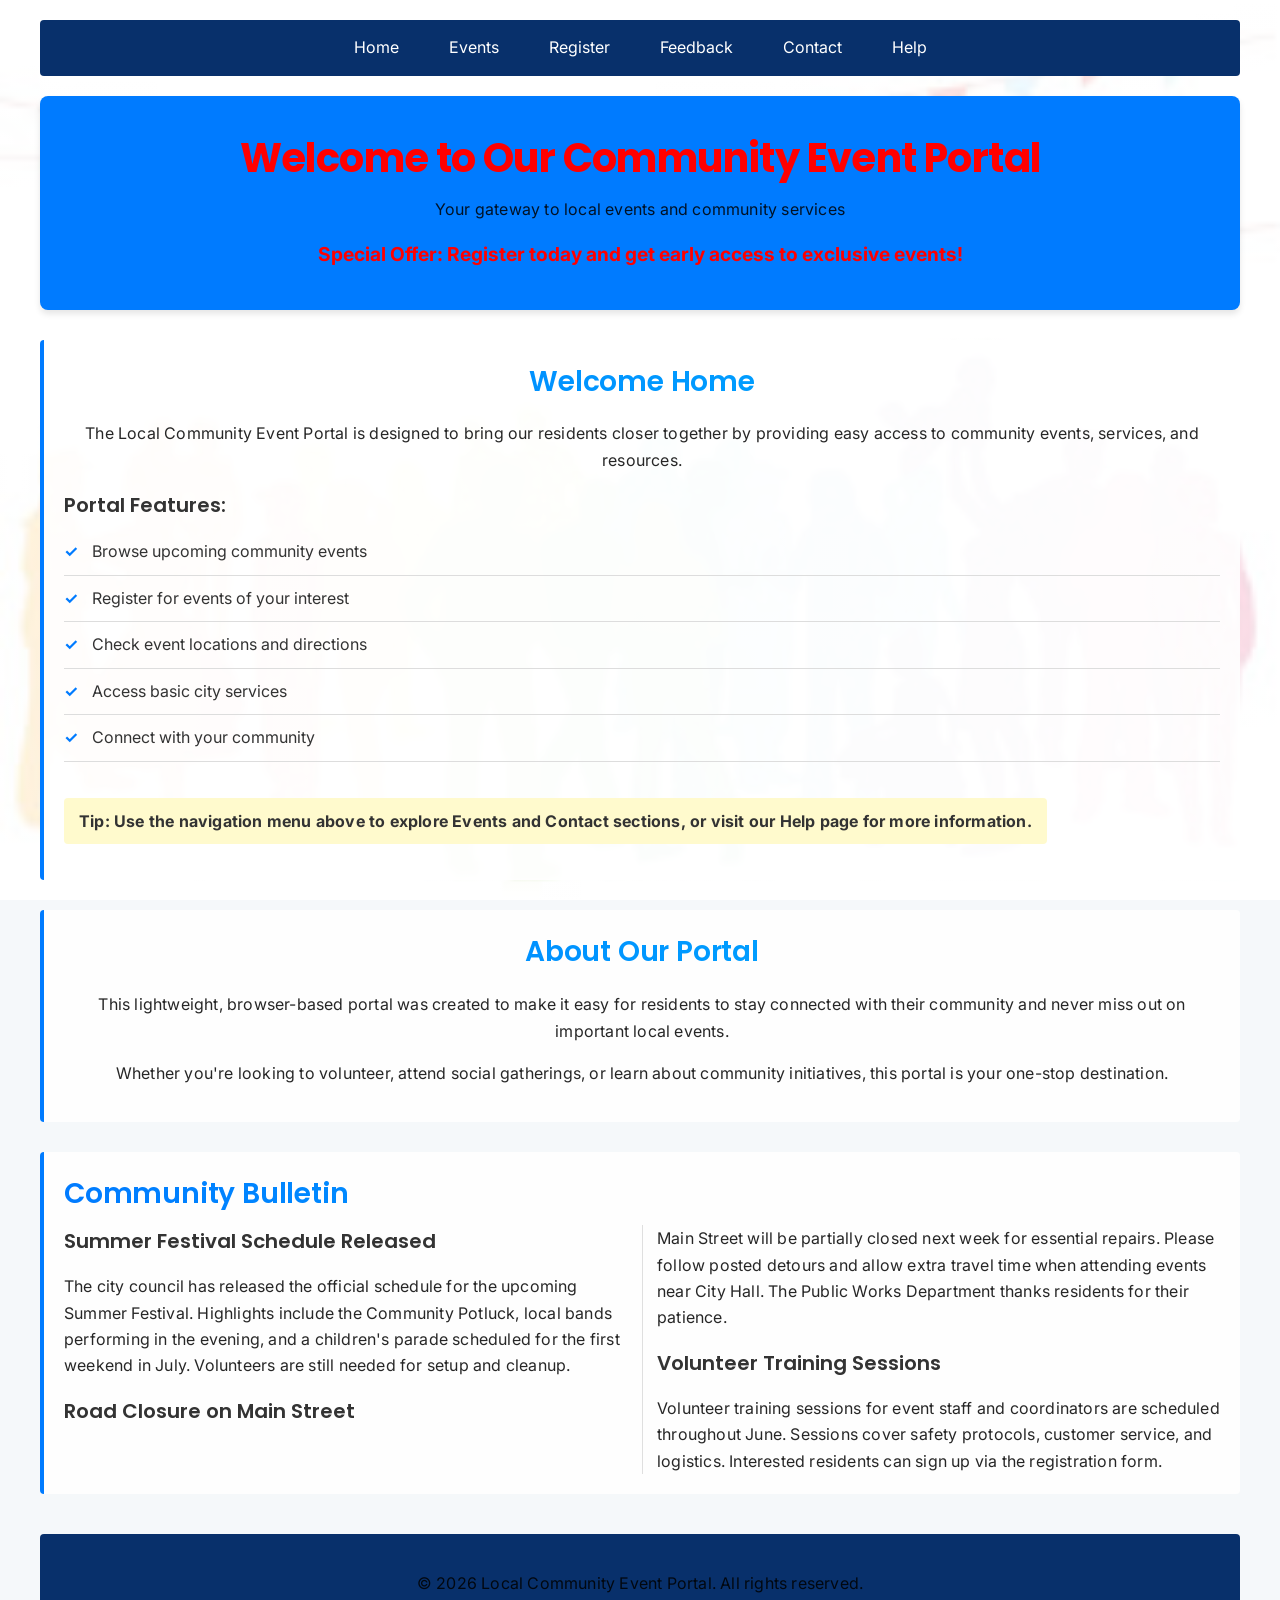
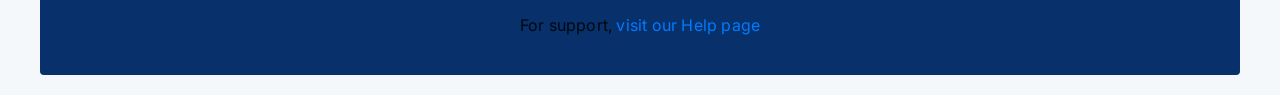
<file: CSS/index.html>
<!DOCTYPE html>
<html lang="en">
<head>
    <meta charset="UTF-8">
    <meta name="viewport" content="width=device-width, initial-scale=1.0">
    <title>Local Community Event Portal - Home</title>
    <link rel="stylesheet" href="styles.css">
    <style>
        /* Embedded styles: page-specific (kept minimal to allow global theming from styles.css) */
        /* Hero / welcome banner (kept internal as a page-scoped example) */
        #welcomeBanner {
            background-color: #007bff;
            color: white;
            padding: 40px 20px;
            text-align: center;
            border-radius: 8px;
            margin-bottom: 30px;
            box-shadow: 0 4px 6px rgba(0, 0, 0, 0.1);
        }
        #welcomeBanner h1 {
            margin: 0 0 10px 0;
            font-size: 2.5em;
        }
    </style>
</head>
<body>
    <nav>
        <ul>
            <li><a href="#home">Home</a></li>
            <li><a href="events.html">Events</a></li>
            <li><a href="registration.html">Register</a></li>
            <li><a href="feedback.html">Feedback</a></li>
            <li><a href="contact.html">Contact</a></li>
            <li><a href="help.html" target="_blank">Help</a></li>
        </ul>
    </nav>
    <main>
        <div id="welcomeBanner">
            <h1 style="color: red;">Welcome to Our Community Event Portal</h1>
            <p>Your gateway to local events and community services</p>
            <span style="color: red; font-weight: bold; font-size: 1.2em;">Special Offer: Register today and get early access to exclusive events!</span>
        </div>
        <section id="home">
            <h2 style="text-align: center;">Welcome Home</h2>
            <p style="text-align: center;">The Local Community Event Portal is designed to bring our residents closer together by providing easy access to community events, services, and resources.</p>
            <h3>Portal Features:</h3>
            <ul class="feature-list">
                <li>Browse upcoming community events</li>
                <li>Register for events of your interest</li>
                <li>Check event locations and directions</li>
                <li>Access basic city services</li>
                <li>Connect with your community</li>
            </ul>
            <p class="highlight">Tip: Use the navigation menu above to explore Events and Contact sections, or visit our Help page for more information.</p>
        </section>
        <section id="about" style="text-align: center;">
            <h2>About Our Portal</h2>
            <p>This lightweight, browser-based portal was created to make it easy for residents to stay connected with their community and never miss out on important local events.</p>
            <p>Whether you're looking to volunteer, attend social gatherings, or learn about community initiatives, this portal is your one-stop destination.</p>
        </section>
        <section id="news">
            <h2>Community Bulletin</h2>
            <div class="news-article">
                <h3>Summer Festival Schedule Released</h3>
                <p>The city council has released the official schedule for the upcoming Summer Festival. Highlights include the Community Potluck, local bands performing in the evening, and a children's parade scheduled for the first weekend in July. Volunteers are still needed for setup and cleanup.</p>

                <h3>Road Closure on Main Street</h3>
                <p>Main Street will be partially closed next week for essential repairs. Please follow posted detours and allow extra travel time when attending events near City Hall. The Public Works Department thanks residents for their patience.</p>

                <h3>Volunteer Training Sessions</h3>
                <p>Volunteer training sessions for event staff and coordinators are scheduled throughout June. Sessions cover safety protocols, customer service, and logistics. Interested residents can sign up via the registration form.</p>
            </div>
        </section>
    </main>
    <footer>
        <p>&copy; 2026 Local Community Event Portal. All rights reserved.</p>
        <p>For support, <a href="help.html" target="_blank" style="color: #007bff; text-decoration: none;">visit our Help page</a></p>
    </footer>
</body>
</html>
</file>
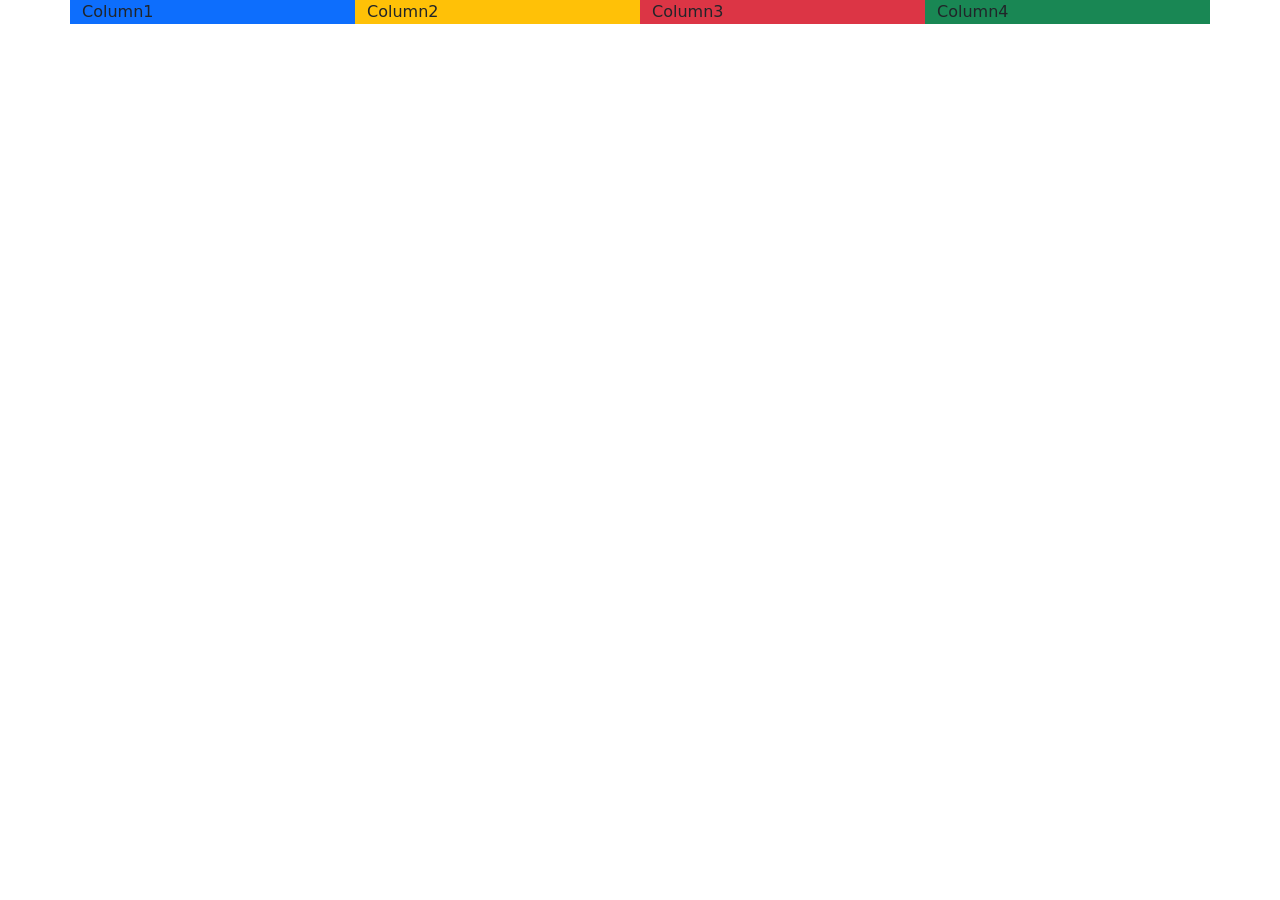
<file: BootStrap/task3.html>
<!DOCTYPE html>
<html lang="en">

<head>
    <meta charset="UTF-8">
    <meta name="viewport" content="width=device-width, initial-scale=1.0">
    <title>Document</title>
    <link href="https://cdn.jsdelivr.net/npm/bootstrap@5.3.8/dist/css/bootstrap.min.css" rel="stylesheet"
        integrity="sha384-sRIl4kxILFvY47J16cr9ZwB07vP4J8+LH7qKQnuqkuIAvNWLzeN8tE5YBujZqJLB" crossorigin="anonymous">
    <script src="https://cdn.jsdelivr.net/npm/bootstrap@5.3.8/dist/js/bootstrap.bundle.min.js"
        integrity="sha384-FKyoEForCGlyvwx9Hj09JcYn3nv7wiPVlz7YYwJrWVcXK/BmnVDxM+D2scQbITxI"
        crossorigin="anonymous"></script>
</head>

<body>
    <div class="container">
        <div class="row">
            <div class="col-sm-9 col-md-6 col-lg-3 bg-primary">Column1</div>
            <div class="col-sm-9 col-md-6 col-lg-3 bg-warning">Column2</div>
            <div class="col-sm-9 col-md-6 col-lg-3 bg-danger">Column3</div>
            <div class="col-sm-9 col-md-6 col-lg-3 bg-success">Column4</div>
        </div>
    </div>
</body>

</html>
</file>
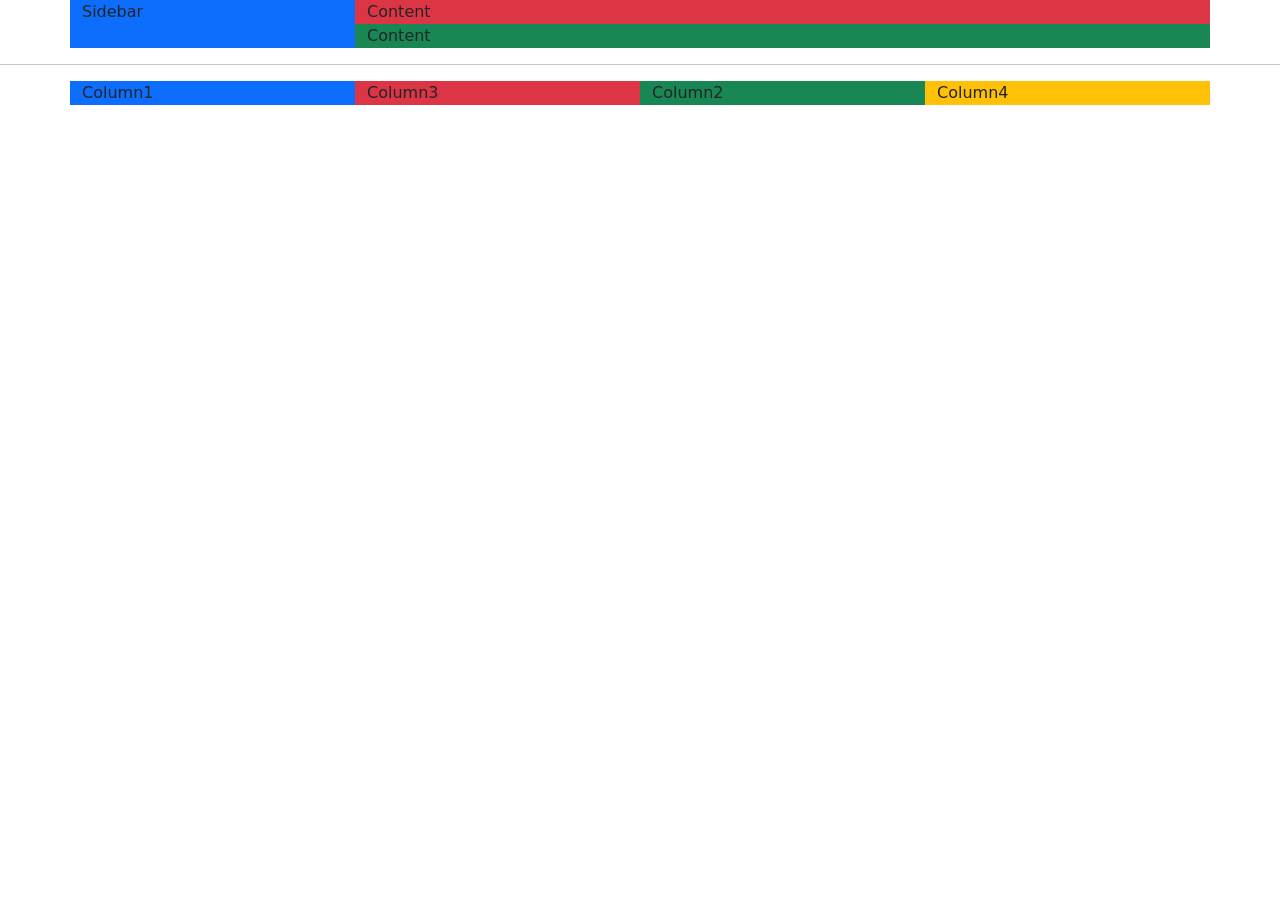
<file: BootStrap/task4.html>
<!DOCTYPE html>
<html lang="en">

<head>
    <meta charset="UTF-8">
    <meta name="viewport" content="width=device-width, initial-scale=1.0">
    <title>Document</title>
    <link href="https://cdn.jsdelivr.net/npm/bootstrap@5.3.8/dist/css/bootstrap.min.css" rel="stylesheet"
        integrity="sha384-sRIl4kxILFvY47J16cr9ZwB07vP4J8+LH7qKQnuqkuIAvNWLzeN8tE5YBujZqJLB" crossorigin="anonymous">
    <script src="https://cdn.jsdelivr.net/npm/bootstrap@5.3.8/dist/js/bootstrap.bundle.min.js"
        integrity="sha384-FKyoEForCGlyvwx9Hj09JcYn3nv7wiPVlz7YYwJrWVcXK/BmnVDxM+D2scQbITxI"
        crossorigin="anonymous"></script>
</head>

<body>
    <div class="container">
        <div class="row">
            <div class="col-md-3 bg-primary">Sidebar</div>
            <div class="col-md-9 bg-danger">Content</div>
            <div class="col-md-3 bg-primary"></div>
            <div class="col-md-9 bg-success">Content</div>
        </div>
    </div>
    <hr>
    <div class="container">
        <div class="row">
            <div class="col-sm-3 bg-primary">Column1</div>
            <div class="col-sm-3 bg-danger">Column3</div>
            <div class="col-sm-3 bg-success">Column2</div>
            <div class="col-sm-3 bg-warning">Column4</div>
        </div>
    </div>
</body>

</html>
</file>
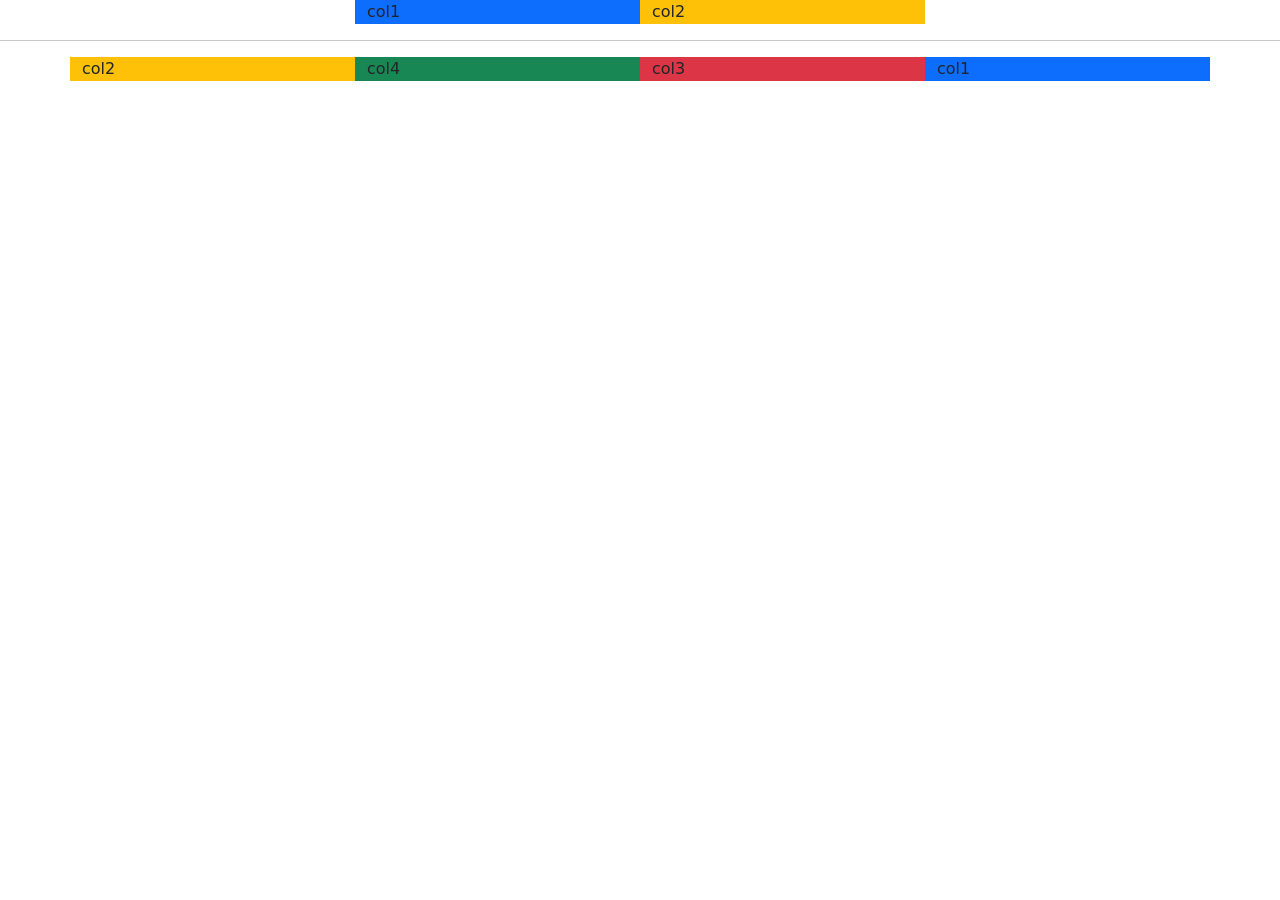
<file: BootStrap/task5.html>
<!DOCTYPE html>
<html lang="en">

<head>
    <meta charset="UTF-8">
    <meta name="viewport" content="width=device-width, initial-scale=1.0">
    <title>Document</title>
    <link href="https://cdn.jsdelivr.net/npm/bootstrap@5.3.8/dist/css/bootstrap.min.css" rel="stylesheet"
        integrity="sha384-sRIl4kxILFvY47J16cr9ZwB07vP4J8+LH7qKQnuqkuIAvNWLzeN8tE5YBujZqJLB" crossorigin="anonymous">
    <script src="https://cdn.jsdelivr.net/npm/bootstrap@5.3.8/dist/js/bootstrap.bundle.min.js"
        integrity="sha384-FKyoEForCGlyvwx9Hj09JcYn3nv7wiPVlz7YYwJrWVcXK/BmnVDxM+D2scQbITxI"
        crossorigin="anonymous"></script>
</head>

<body>
    <div class="container">
        <div class="row justify-content-center">
            <div class="col-3 bg-primary">col1</div>
            <div class="col-3 bg-warning">col2</div>
        </div>
    </div>
    <hr>
    <div class="container">
        <div class="row justify-content-center">
            <div class="col-3 order-md-4 bg-primary">col1</div>
            <div class="col-3 order-md-1 bg-warning">col2</div>
            <div class="col-3 order-md-3 bg-danger">col3</div>
            <div class="col-3 order-md-2 bg-success">col4</div>
        </div>
    </div>
</body>

</html>
</file>
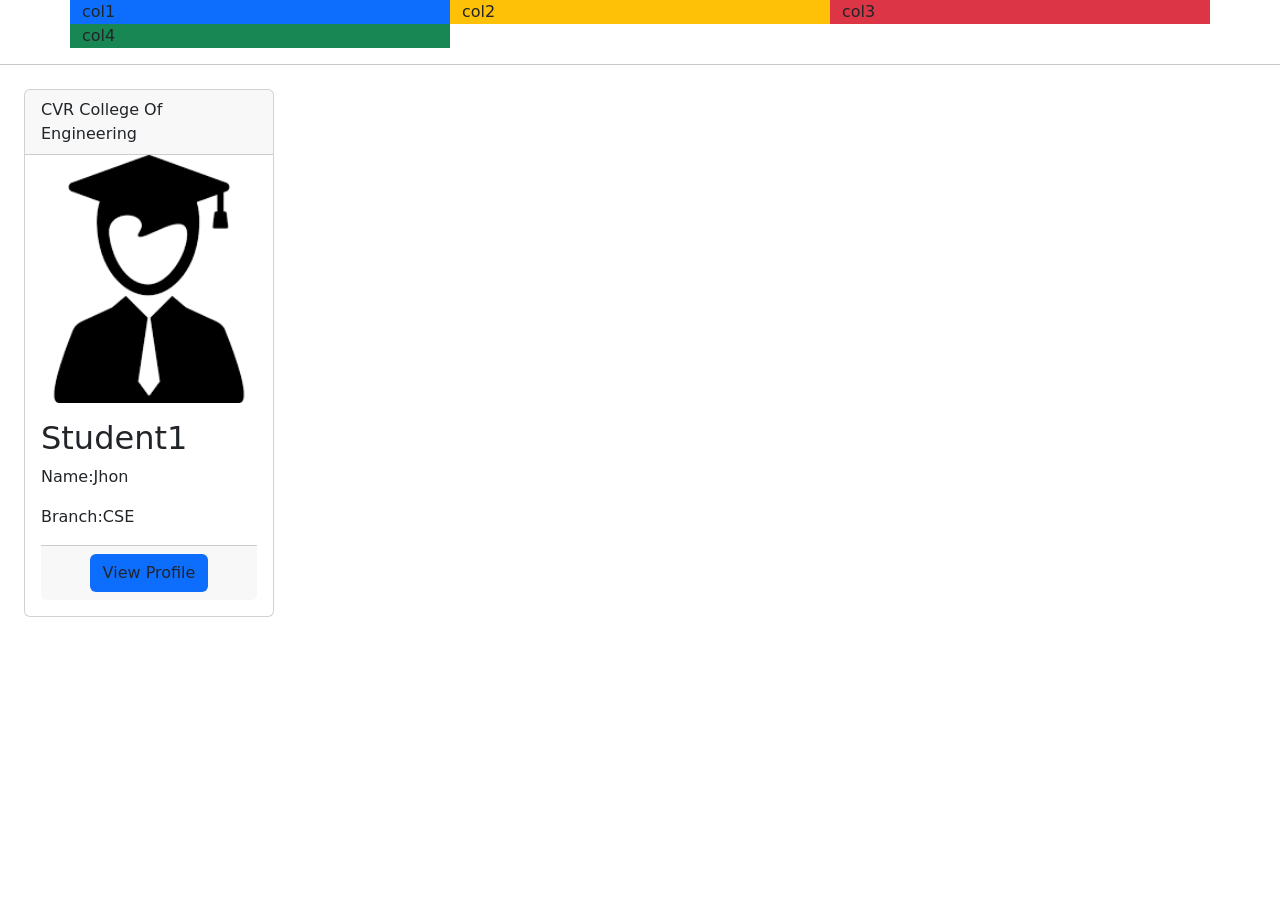
<file: BootStrap/task6.html>
<!DOCTYPE html>
<html lang="en">

<head>
    <meta charset="UTF-8">
    <meta name="viewport" content="width=device-width, initial-scale=1.0">
    <title>Document</title>
    <link href="https://cdn.jsdelivr.net/npm/bootstrap@5.3.8/dist/css/bootstrap.min.css" rel="stylesheet"
        integrity="sha384-sRIl4kxILFvY47J16cr9ZwB07vP4J8+LH7qKQnuqkuIAvNWLzeN8tE5YBujZqJLB" crossorigin="anonymous">
    <script src="https://cdn.jsdelivr.net/npm/bootstrap@5.3.8/dist/js/bootstrap.bundle.min.js"
        integrity="sha384-FKyoEForCGlyvwx9Hj09JcYn3nv7wiPVlz7YYwJrWVcXK/BmnVDxM+D2scQbITxI"
        crossorigin="anonymous"></script>
</head>

<body>
    <div class="container">
        <div class="row d-flex flex-column flex-md-row align-items-center">
            <div class="col-4 bg-primary">col1</div>
            <div class="col-4 bg-warning">col2</div>
            <div class="col-4 bg-danger">col3</div>
            <div class="col-4 bg-success">col4</div>
        </div>
    </div>
    <hr>
    <div class="card m-4" style="width:250px">
        <div class="card-header d-flex jutify-content-center">CVR College Of Engineering</div>
        <img src="image.png" class="card-img-top">
        <div class="card-body ">
            <h2 class="card-title ">Student1</h2>
            <div>Name:Jhon</p>
                <p>Branch:CSE</p>
            </div>
            <div class="card-footer d-flex justify-content-center">
                <button class="btn bg-primary">View Profile</button>
            </div>
        </div>
</body>

</html>
</file>
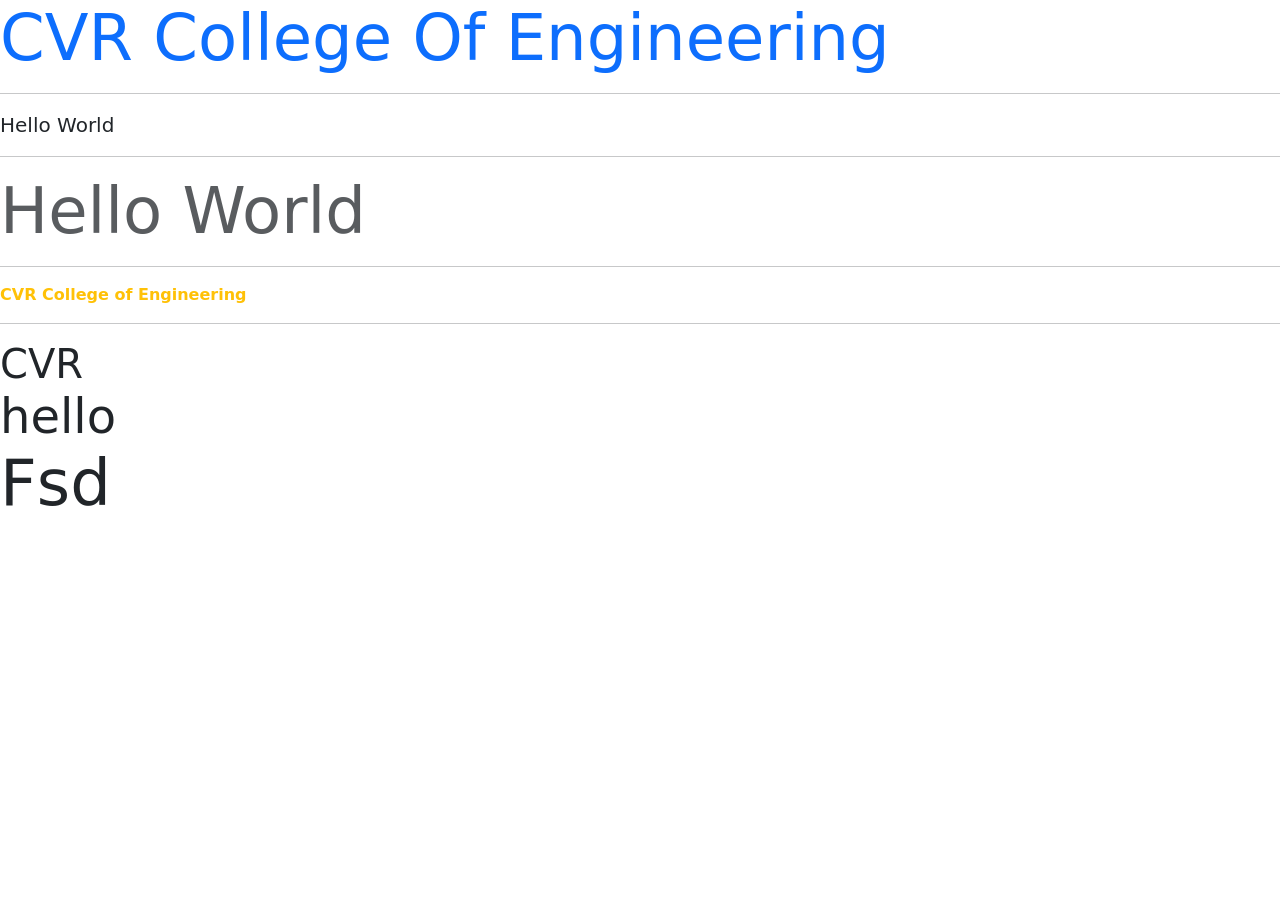
<file: BootStrap/task7.html>
<!DOCTYPE html>
<html lang="en">

<head>
    <meta charset="UTF-8">
    <meta name="viewport" content="width=device-width, initial-scale=1.0">
    <title>Document</title>
    <link href="https://cdn.jsdelivr.net/npm/bootstrap@5.3.8/dist/css/bootstrap.min.css" rel="stylesheet"
        integrity="sha384-sRIl4kxILFvY47J16cr9ZwB07vP4J8+LH7qKQnuqkuIAvNWLzeN8tE5YBujZqJLB" crossorigin="anonymous">
    <script src="https://cdn.jsdelivr.net/npm/bootstrap@5.3.8/dist/js/bootstrap.bundle.min.js"
        integrity="sha384-FKyoEForCGlyvwx9Hj09JcYn3nv7wiPVlz7YYwJrWVcXK/BmnVDxM+D2scQbITxI"
        crossorigin="anonymous"></script>
</head>

<body>
    <div class="display-3 text-primary">CVR College Of Engineering</div>
    <hr>
    <div class="lead">Hello World</div>
    <hr>
    <div class="text-muted display-3">Hello World</div>
    <hr>
    <div class="fw-bold text-warning">CVR College of Engineering</div>
    <hr>
    <div class="display-6 text-uppercase">cvr</div>
    <div class="display-5 text-lowercase">HELLO</div>
    <div class="display-3 text-capitalize">fsd</div>
</body>

</html>
</file>
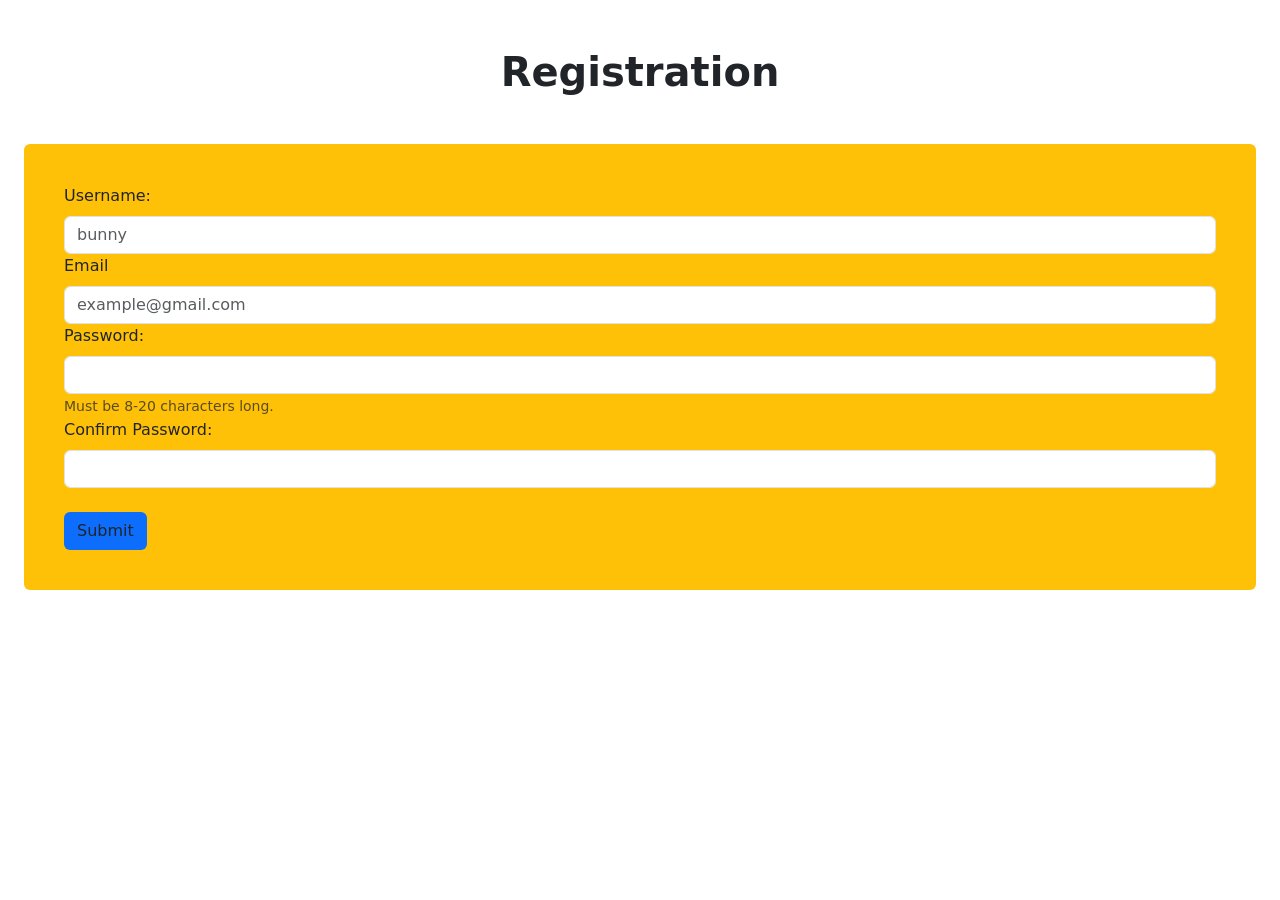
<file: BootStrap/task8.html>
<!DOCTYPE html>
<html lang="en">

<head>
    <meta charset="UTF-8">
    <meta name="viewport" content="width=device-width, initial-scale=1.0">
    <title>Document</title>
    <link href="https://cdn.jsdelivr.net/npm/bootstrap@5.3.8/dist/css/bootstrap.min.css" rel="stylesheet"
        integrity="sha384-sRIl4kxILFvY47J16cr9ZwB07vP4J8+LH7qKQnuqkuIAvNWLzeN8tE5YBujZqJLB" crossorigin="anonymous">
    <script src="https://cdn.jsdelivr.net/npm/bootstrap@5.3.8/dist/js/bootstrap.bundle.min.js"
        integrity="sha384-FKyoEForCGlyvwx9Hj09JcYn3nv7wiPVlz7YYwJrWVcXK/BmnVDxM+D2scQbITxI"
        crossorigin="anonymous"></script>
</head>

<body>
    <p class="display-6 d-flex justify-content-center m-5 fw-bold">Registration</p>
    <div class="bg-warning m-4 p-2 rounded text-dark">
        <div class="mb-3 m-3 p-3">
            <label for="username" class="form-label">Username:</label>
            <input type="text" id="username" class="form-control" placeholder="bunny">
            <label for="email" class="form-label">Email</label>
            <input type="eamil" id="email" class="form-control" placeholder="example@gmail.com">
            <label for="password" class="form-label">Password:</label>
            <input type="password" id="password" class="form-control" aria-describedby="passwordHelpInline">
            <span id="passwordHelpInline" class="form-text">
                Must be 8-20 characters long.
            </span>
            <br>
            <label for="password" class="form-label">Confirm Password:</label>
            <input type="password" id="password" class="form-control">
            <br>
            <button class="btn bg-primary">Submit</button>
        </div>
    </div>
</body>

</html>
</file>
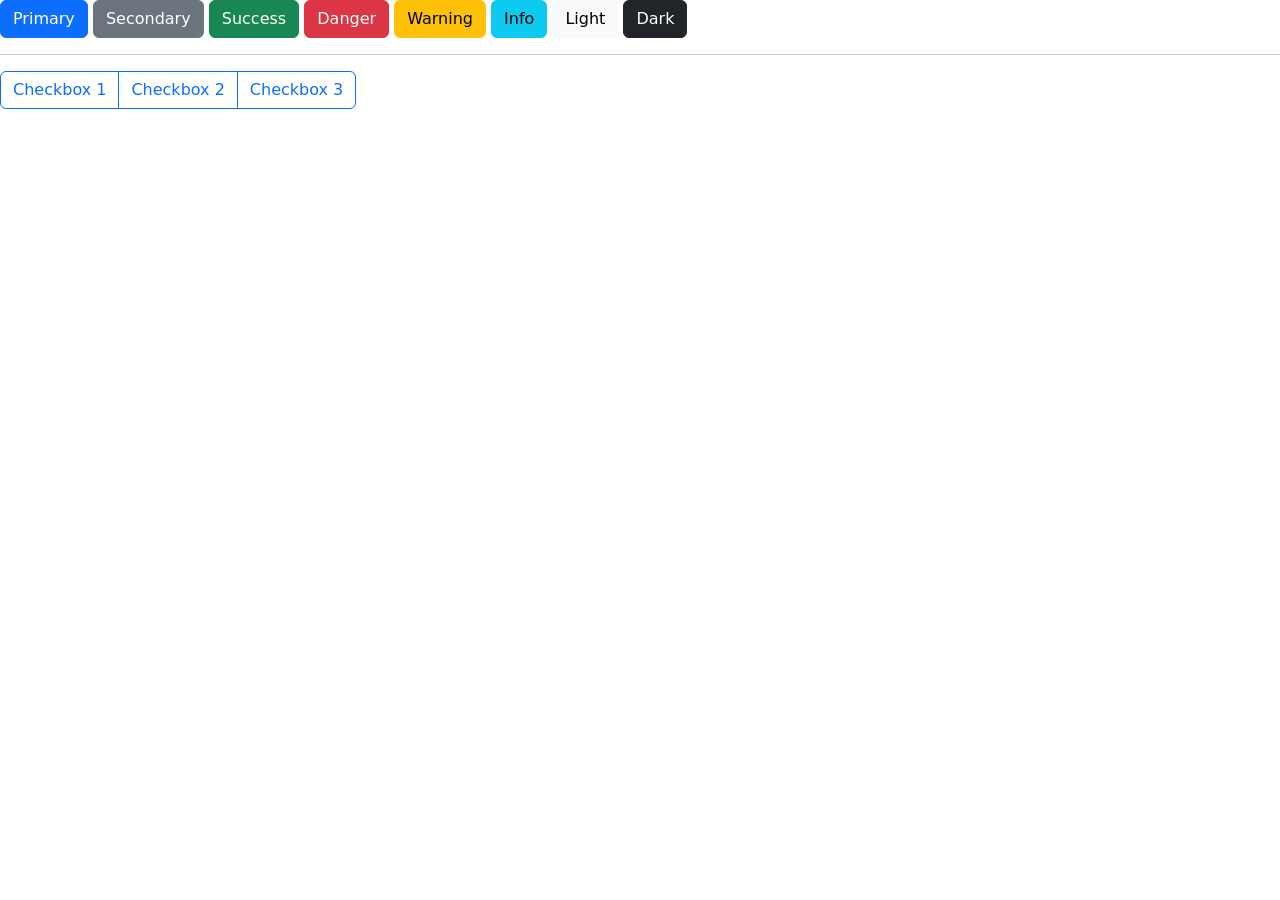
<file: BootStrap/task9.html>
<!DOCTYPE html>
<html lang="en">

<head>
    <meta charset="UTF-8">
    <meta name="viewport" content="width=device-width, initial-scale=1.0">
    <title>Document</title>
    <link href="https://cdn.jsdelivr.net/npm/bootstrap@5.3.8/dist/css/bootstrap.min.css" rel="stylesheet"
        integrity="sha384-sRIl4kxILFvY47J16cr9ZwB07vP4J8+LH7qKQnuqkuIAvNWLzeN8tE5YBujZqJLB" crossorigin="anonymous">
    <script src="https://cdn.jsdelivr.net/npm/bootstrap@5.3.8/dist/js/bootstrap.bundle.min.js"
        integrity="sha384-FKyoEForCGlyvwx9Hj09JcYn3nv7wiPVlz7YYwJrWVcXK/BmnVDxM+D2scQbITxI"
        crossorigin="anonymous"></script>
</head>

<body>
    <div>
        <button type="button" class="btn btn-primary">Primary</button>
        <button type="button" class="btn btn-secondary">Secondary</button>
        <button type="button" class="btn btn-success">Success</button>
        <button type="button" class="btn btn-danger">Danger</button>
        <button type="button" class="btn btn-warning">Warning</button>
        <button type="button" class="btn btn-info">Info</button>
        <button type="button" class="btn btn-light">Light</button>
        <button type="button" class="btn btn-dark">Dark</button>
    </div>
    <hr>
    <div>
        <div class="btn-group" role="group" aria-label="Basic checkbox toggle button group">
            <input type="checkbox" class="btn-check" id="btncheck1" autocomplete="off">
            <label class="btn btn-outline-primary" for="btncheck1">Checkbox 1</label>

            <input type="checkbox" class="btn-check" id="btncheck2" autocomplete="off">
            <label class="btn btn-outline-primary" for="btncheck2">Checkbox 2</label>

            <input type="checkbox" class="btn-check" id="btncheck3" autocomplete="off">
            <label class="btn btn-outline-primary" for="btncheck3">Checkbox 3</label>
        </div>
    </div>
</body>

</html>
</file>
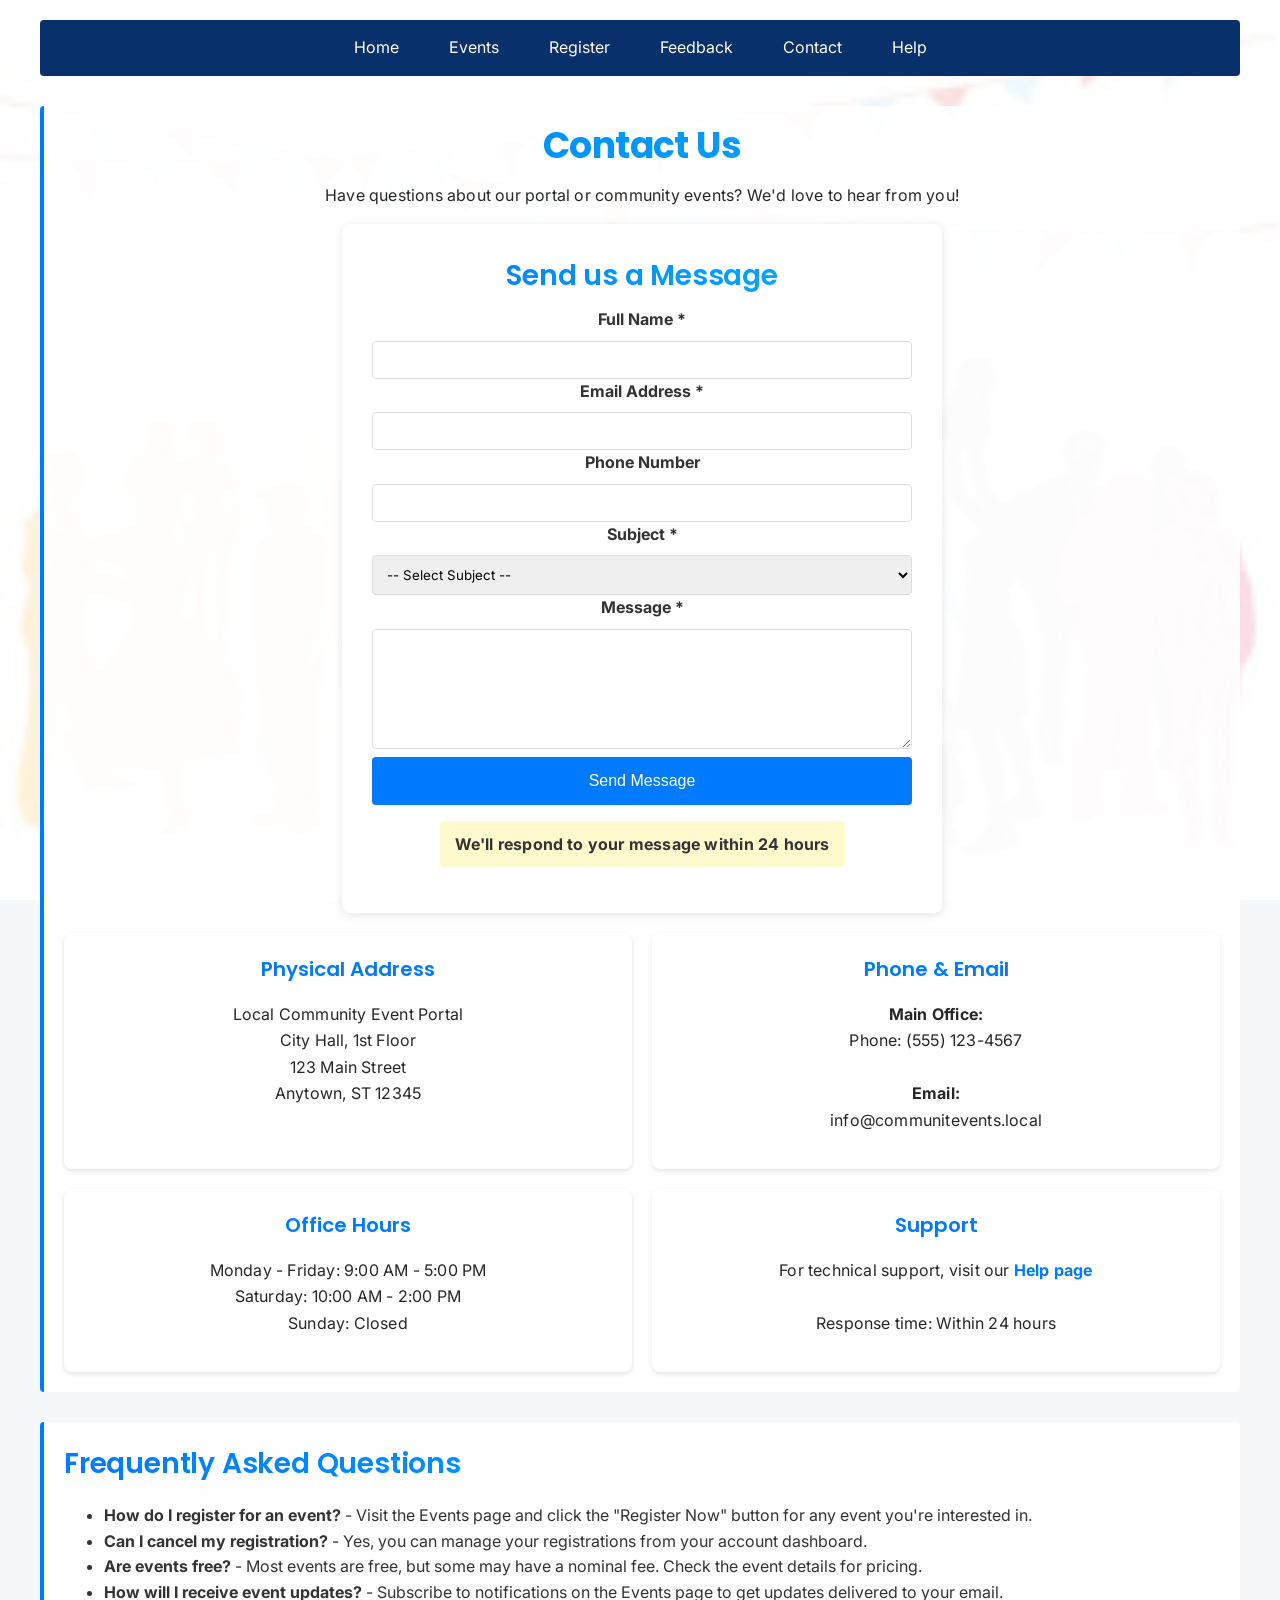
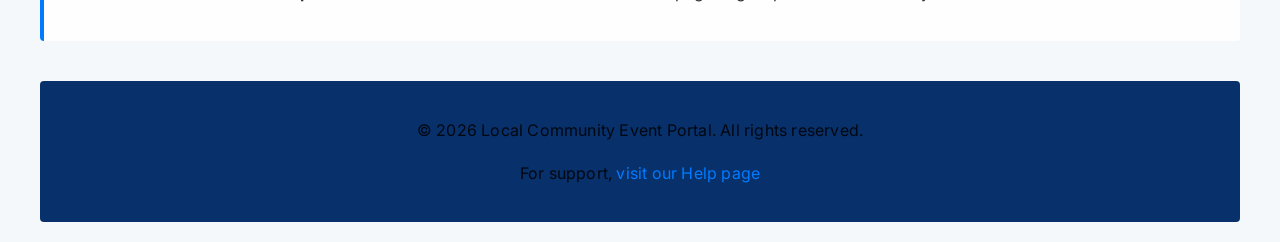
<file: CSS/contact.html>
<!DOCTYPE html>
<html lang="en">
<head>
    <meta charset="UTF-8">
    <meta name="viewport" content="width=device-width, initial-scale=1.0">
    <title>Contact Us - Local Community Event Portal</title>
    <link rel="stylesheet" href="styles.css">
    <style>
        .contact-form {
            background-color: white;
            padding: 30px;
            border-radius: 8px;
            box-shadow: 0 2px 8px rgba(0, 0, 0, 0.1);
            max-width: 600px;
            box-sizing: border-box;
            margin: 0 auto;
        }
        .form-group {
            margin-bottom: 20px;
        }
        label {
            display: block;
            margin-bottom: 8px;
            font-weight: bold;
            color: #333;
        }
        input, textarea, select {
            width: 100%;
            padding: 10px;
            border: 1px solid #ddd;
            border-radius: 4px;
            font-family: inherit;
            box-sizing: border-box;
        }
        textarea {
            resize: vertical;
            min-height: 120px;
        }
        button {
            background-color: #007bff;
            color: white;
            padding: 12px 30px;
            border: none;
            border-radius: 4px;
            cursor: pointer;
            font-size: 1em;
            transition: background-color 0.3s ease;
        }
        #contact{
            text-align: center;
        }
        button:hover {
            background-color: #0056b3;
        }
        .contact-info {
            display: grid;
            grid-template-columns: 1fr 1fr;
            gap: 20px;
            margin-top: 20px;
        }
        .info-card {
            background-color: white;
            padding: 20px;
            border-radius: 8px;
            box-shadow: 0 2px 4px rgba(0, 0, 0, 0.1);
        }
        .info-card h3 {
            color: #007bff;
            margin-top: 0;
        }
    </style>
</head>
<body>
    <nav>
        <ul>
            <li><a href="index.html">Home</a></li>
            <li><a href="events.html">Events</a></li>
            <li><a href="registration.html">Register</a></li>
            <li><a href="feedback.html">Feedback</a></li>
            <li><a href="#contact">Contact</a></li>
            <li><a href="help.html" target="_blank">Help</a></li>
        </ul>
    </nav>
    <main>
        <section id="contact">
            <h1>Contact Us</h1>
            <p>Have questions about our portal or community events? We'd love to hear from you!</p>
            <div class="contact-form">
                <h2>Send us a Message</h2>
                <div id="successMessage" style="display:none; background-color:#e6ffed; border-left:4px solid #48bb78; padding:15px; border-radius:6px; margin-bottom:20px; color:#276749; font-weight:600;">
                    Your message has been sent! We'll get back to you within 24 hours.
                </div>
                <form id="contactForm">
                    <label for="name">Full Name *</label>
                    <input type="text" id="name" name="name" required>
                    <label for="email">Email Address *</label>
                    <input type="email" id="email" name="email" required>
                    <label for="phone">Phone Number</label>
                    <input type="tel" id="phone" name="phone">
                    <label for="subject">Subject *</label>
                    <select id="subject" name="subject" required>
                        <option value="">-- Select Subject --</option>
                        <option value="event-inquiry">Event Inquiry</option>
                        <option value="registration-help">Registration Help</option>
                        <option value="technical-issue">Technical Issue</option>
                        <option value="feedback">Feedback</option>
                        <option value="other">Other</option>
                    </select>
                    <label for="message">Message *</label>
                    <textarea id="message" name="message" required></textarea>
                    <button type="submit" style="width: 100%; padding: 15px;">Send Message</button>
                </form>
                <p class="highlight">We'll respond to your message within 24 hours</p>
            </div>
            <div class="contact-info">
                <div class="info-card">
                    <h3>Physical Address</h3>
                    <p>Local Community Event Portal<br>
                    City Hall, 1st Floor<br>
                    123 Main Street<br>
                    Anytown, ST 12345</p>
                </div>
                <div class="info-card">
                    <h3>Phone & Email</h3>
                    <p><strong>Main Office:</strong><br>
                    Phone: (555) 123-4567<br>
                    <br>
                    <strong>Email:</strong><br>
                    info@communitevents.local</p>
                </div>

                <div class="info-card">
                    <h3>Office Hours</h3>
                    <p>Monday - Friday: 9:00 AM - 5:00 PM<br>
                    Saturday: 10:00 AM - 2:00 PM<br>
                    Sunday: Closed</p>
                </div>
                <div class="info-card">
                    <h3>Support</h3>
                    <p>For technical support, visit our <a href="help.html" target="_blank" style="color: #007bff; text-decoration: none;"><strong>Help page</strong></a><br>
                    <br>
                    Response time: Within 24 hours</p>
                </div>
            </div>
        </section>
        <section id="faq">
            <h2>Frequently Asked Questions</h2>
            <ul>
                <li><strong>How do I register for an event?</strong> - Visit the Events page and click the "Register Now" button for any event you're interested in.</li>
                <li><strong>Can I cancel my registration?</strong> - Yes, you can manage your registrations from your account dashboard.</li>
                <li><strong>Are events free?</strong> - Most events are free, but some may have a nominal fee. Check the event details for pricing.</li>
                <li><strong>How will I receive event updates?</strong> - Subscribe to notifications on the Events page to get updates delivered to your email.</li>
            </ul>
        </section>
    </main>
    <footer>
        <p>&copy; 2026 Local Community Event Portal. All rights reserved.</p>
        <p>For support, <a href="help.html" target="_blank" style="color: #007bff; text-decoration: none;">visit our Help page</a></p>
    </footer>
    <script>
        document.getElementById('contactForm').addEventListener('submit', function(e) {
            e.preventDefault();
            this.style.display = 'none';
            const msg = document.getElementById('successMessage');
            msg.style.display = 'block';
            msg.scrollIntoView({ behavior: 'smooth', block: 'nearest' });
        });
    </script>
</body>
</html>
</file>
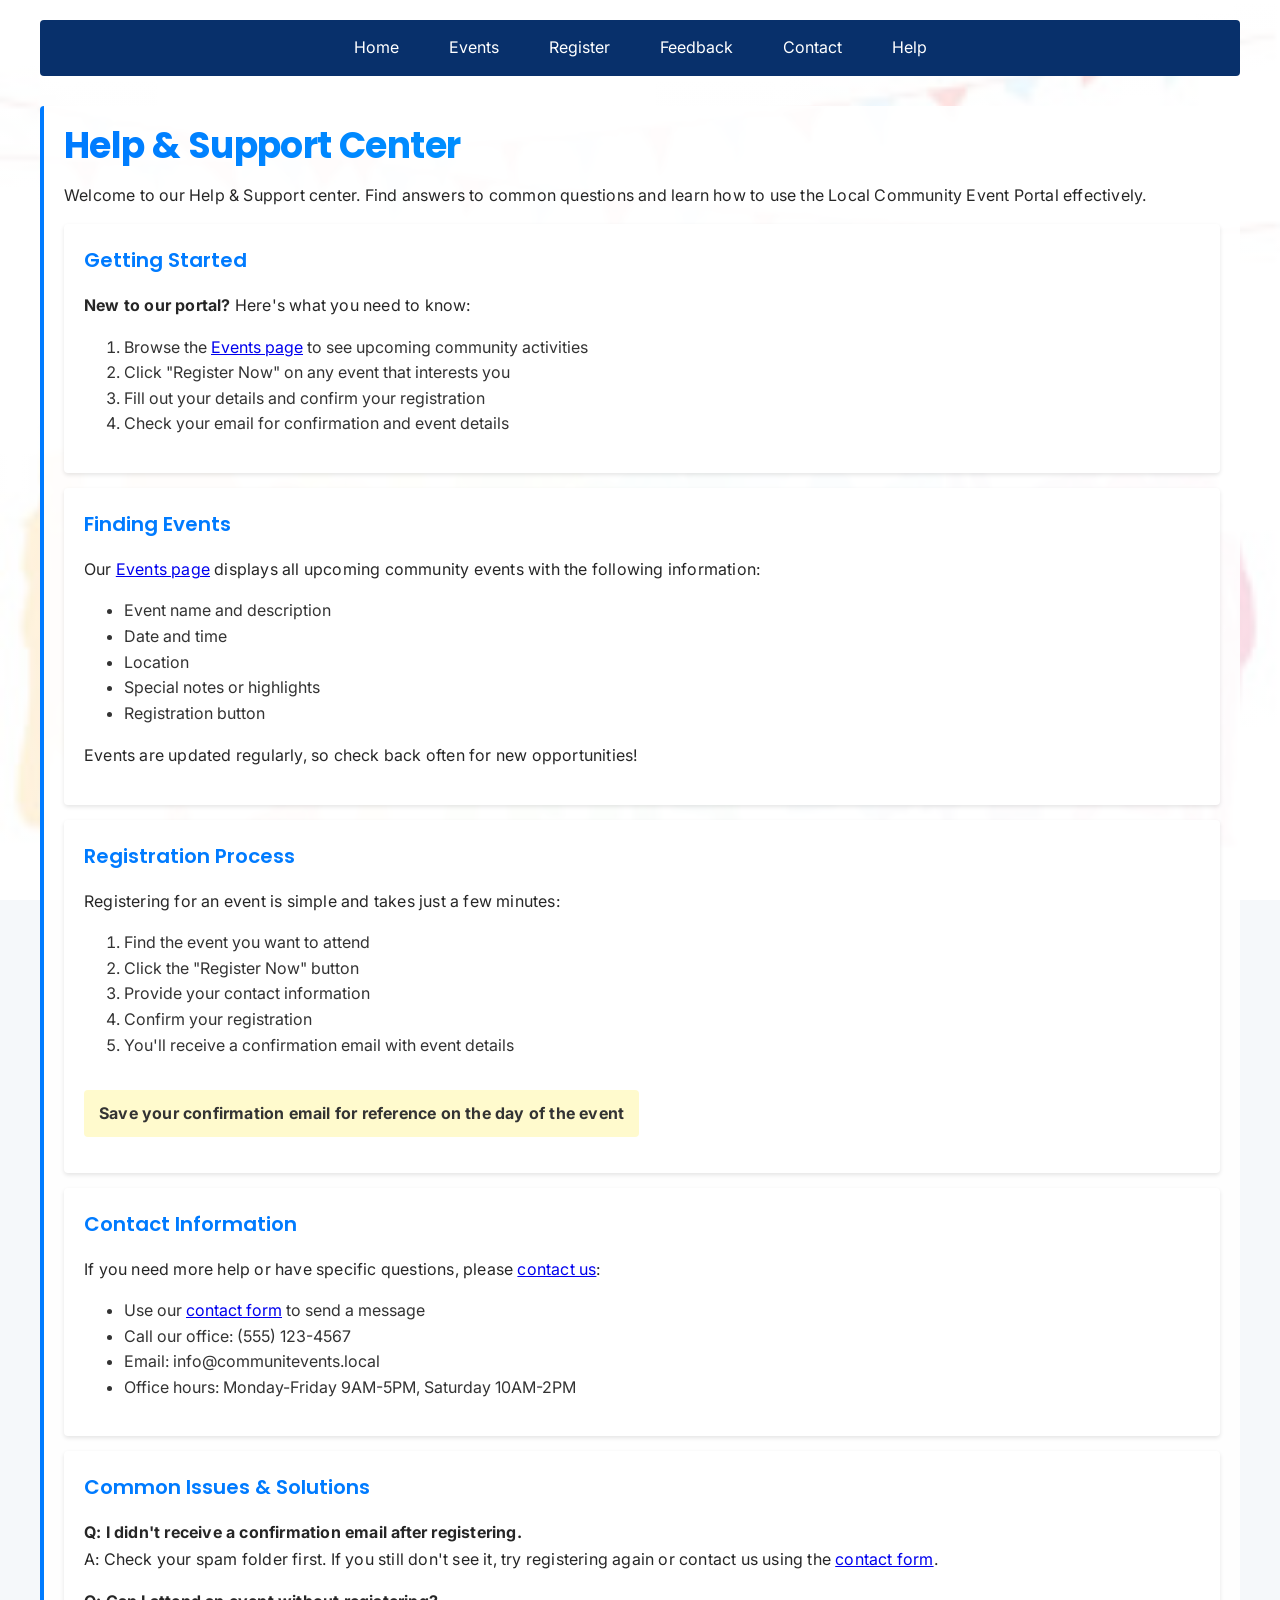
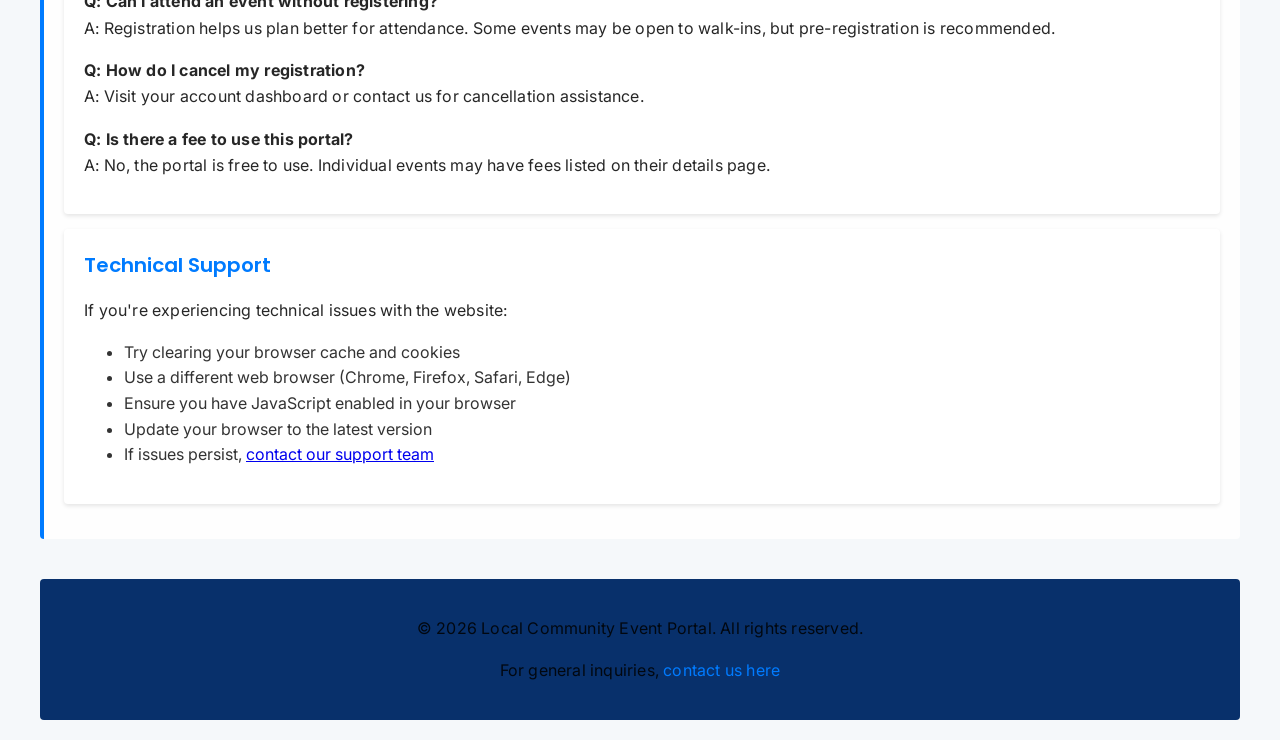
<file: CSS/help.html>
<!DOCTYPE html>
<html lang="en">
<head>
    <meta charset="UTF-8">
    <meta name="viewport" content="width=device-width, initial-scale=1.0">
    <title>Help & Support - Local Community Event Portal</title>
    <link rel="stylesheet" href="styles.css">
    <style>
        .help-topic {
            background-color: white;
            padding: 20px;
            margin: 15px 0;
            border-radius: 4px;
            box-shadow: 0 2px 4px rgba(0, 0, 0, 0.1);
        }
        .help-topic h3 {
            color: #007bff;
            margin-top: 0;
        }
    </style>
</head>
<body>
    <nav>
        <ul>
            <li><a href="index.html">Home</a></li>
            <li><a href="events.html">Events</a></li>
            <li><a href="registration.html">Register</a></li>
            <li><a href="feedback.html">Feedback</a></li>
            <li><a href="contact.html">Contact</a></li>
            <li><a href="#help">Help</a></li>
        </ul>
    </nav>
    <main>
        <section id="help">
            <h1>Help & Support Center</h1>
            <p>Welcome to our Help & Support center. Find answers to common questions and learn how to use the Local Community Event Portal effectively.</p>
            <div class="help-topic">
                <h3>Getting Started</h3>
                <p><strong>New to our portal?</strong> Here's what you need to know:</p>
                <ol>
                    <li>Browse the <a href="events.html">Events page</a> to see upcoming community activities</li>
                    <li>Click "Register Now" on any event that interests you</li>
                    <li>Fill out your details and confirm your registration</li>
                    <li>Check your email for confirmation and event details</li>
                </ol>
            </div>
            <div class="help-topic">
                <h3>Finding Events</h3>
                <p>Our <a href="events.html">Events page</a> displays all upcoming community events with the following information:</p>
                <ul>
                    <li>Event name and description</li>
                    <li>Date and time</li>
                    <li>Location</li>
                    <li>Special notes or highlights</li>
                    <li>Registration button</li>
                </ul>
                <p>Events are updated regularly, so check back often for new opportunities!</p>
            </div>
            <div class="help-topic">
                <h3>Registration Process</h3>
                <p>Registering for an event is simple and takes just a few minutes:</p>
                <ol>
                    <li>Find the event you want to attend</li>
                    <li>Click the "Register Now" button</li>
                    <li>Provide your contact information</li>
                    <li>Confirm your registration</li>
                    <li>You'll receive a confirmation email with event details</li>
                </ol>
                <p class="highlight">Save your confirmation email for reference on the day of the event</p>
            </div>
            <div class="help-topic">
                <h3>Contact Information</h3>
                <p>If you need more help or have specific questions, please <a href="contact.html">contact us</a>:</p>
                <ul>
                    <li>Use our <a href="contact.html">contact form</a> to send a message</li>
                    <li>Call our office: (555) 123-4567</li>
                    <li>Email: info@communitevents.local</li>
                    <li>Office hours: Monday-Friday 9AM-5PM, Saturday 10AM-2PM</li>
                </ul>
            </div>
            <div class="help-topic">
                <h3>Common Issues & Solutions</h3>
                <p><strong>Q: I didn't receive a confirmation email after registering.</strong><br>
                A: Check your spam folder first. If you still don't see it, try registering again or contact us using the <a href="contact.html">contact form</a>.</p>

                <p><strong>Q: Can I attend an event without registering?</strong><br>
                A: Registration helps us plan better for attendance. Some events may be open to walk-ins, but pre-registration is recommended.</p>

                <p><strong>Q: How do I cancel my registration?</strong><br>
                A: Visit your account dashboard or contact us for cancellation assistance.</p>

                <p><strong>Q: Is there a fee to use this portal?</strong><br>
                A: No, the portal is free to use. Individual events may have fees listed on their details page.</p>
            </div>
            <div class="help-topic">
                <h3>Technical Support</h3>
                <p>If you're experiencing technical issues with the website:</p>
                <ul>
                    <li>Try clearing your browser cache and cookies</li>
                    <li>Use a different web browser (Chrome, Firefox, Safari, Edge)</li>
                    <li>Ensure you have JavaScript enabled in your browser</li>
                    <li>Update your browser to the latest version</li>
                    <li>If issues persist, <a href="contact.html">contact our support team</a></li>
                </ul>
            </div>
        </section>
    </main>
    <footer>
        <p>&copy; 2026 Local Community Event Portal. All rights reserved.</p>
        <p>For general inquiries, <a href="contact.html" style="color: #007bff; text-decoration: none;">contact us here</a></p>
    </footer>
</body>
</html>
</file>
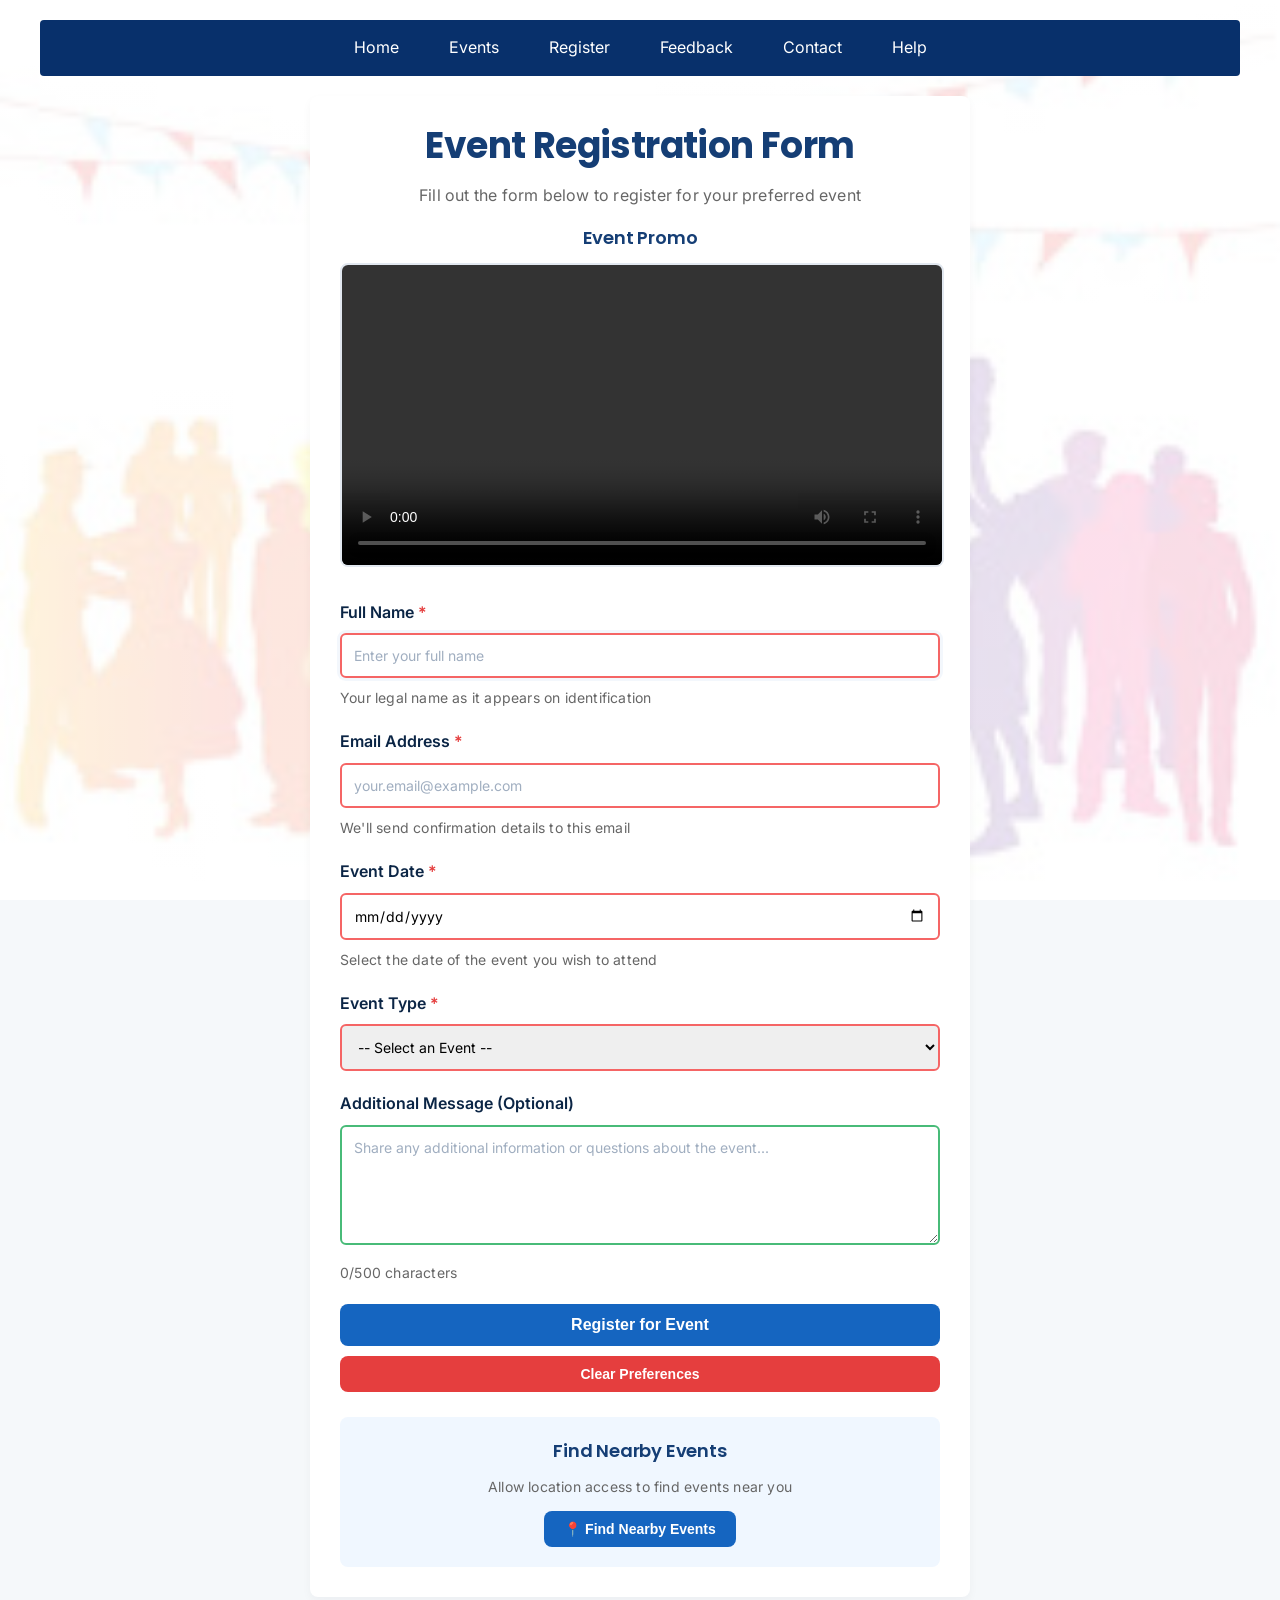
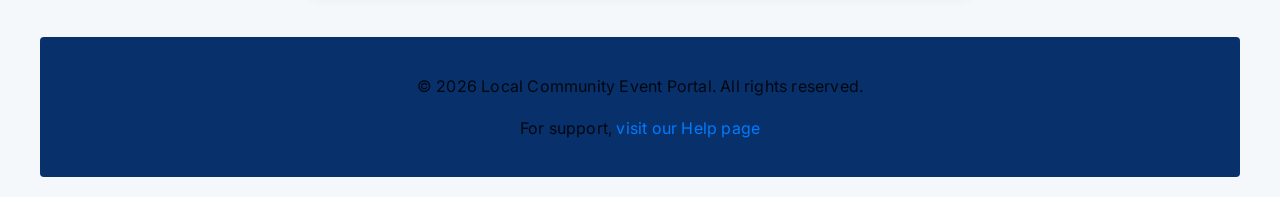
<file: CSS/registration.html>
<!DOCTYPE html>
<html lang="en">
<head>
    <meta charset="UTF-8">
    <meta name="viewport" content="width=device-width, initial-scale=1.0">
    <title>Event Registration - Local Community Event Portal</title>
    <link rel="stylesheet" href="styles.css">
    <style>
        .registration-container {
            max-width: 600px;
            margin: 20px auto;
            background-color: #ffffff;
            padding: 30px;
            border-radius: 8px;
            box-shadow: 0 4px 10px rgba(16, 24, 40, 0.04);
        }
        .registration-container h1 {
            color: #153e75;
            margin-bottom: 10px;
            text-align: center;
        }
        .form-group {
            margin-bottom: 20px;
            text-align: left;
        }
        label {
            display: block;
            margin-bottom: 8px;
            font-weight: 600;
            color: #0b2545;
        }
        input[type="text"],
        input[type="email"],
        input[type="date"],
        input[type="tel"],
        select,
        textarea {
            width: 100%;
            padding: 12px;
            border: 2px solid #e2e8f0;
            border-radius: 6px;
            font-family: inherit;
            font-size: 14px;
            box-sizing: border-box;
            transition: border-color 0.2s ease;
        }
        input:focus,
        select:focus,
        textarea:focus {
            outline: none;
            border-color: #1565C0;
            box-shadow: 0 0 0 3px rgba(21, 101, 192, 0.05);
        }
        input::placeholder,
        textarea::placeholder {
            color: #a0aec0;
        }
        textarea {
            resize: vertical;
            min-height: 120px;
        }
        .required::after {
            content: " *";
            color: #e53e3e;
        }
        .form-group input:invalid,
        .form-group select:invalid,
        .form-group textarea:invalid {
            border-color: #f56565;
        }
        .form-group input:valid,
        .form-group select:valid,
        .form-group textarea:valid {
            border-color: #48bb78;
        }
        .submit-btn {
            width: 100%;
            background-color: #1565C0;
            color: white;
            padding: 12px;
            border: none;
            border-radius: 8px;
            font-size: 16px;
            font-weight: 600;
            cursor: pointer;
            transition: background-color 0.2s ease, transform 0.08s ease;
        }
        .submit-btn:hover {
            background-color: #0f4f8a;
            transform: translateY(-2px);
        }
        .submit-btn:active {
            transform: translateY(0);
        }
        .confirmation-section {
            margin-top: 30px;
            padding: 20px;
            background-color: #f0f7ff;
            border-radius: 8px;
            display: none;
            border-left: 4px solid #48bb78;
        }
        .confirmation-section.show {
            display: block;
            animation: slideIn 0.3s ease;
        }
        @keyframes slideIn {
            from {
                opacity: 0;
                transform: translateY(-10px);
            }

            to {
                opacity: 1;
                transform: translateY(0);
            }
        }
        output {
            display: block;
            margin-top: 15px;
            padding: 15px;
            background-color: #e6f2ff;
            border-radius: 6px;
            color: #153e75;
            font-weight: 600;
        }
        .info-text {
            font-size: 14px;
            color: #666;
            margin-top: 8px;
        }
        .video-section {
            margin-bottom: 25px;
            text-align: center;
        }
        .video-section h2 {
            color: #153e75;
            margin-bottom: 10px;
            font-size: 18px;
        }
        .video-section video {
            width: 100%;
            border-radius: 8px;
            border: 2px solid #e2e8f0;
        }
        #videoStatus {
            display: none;
            margin-top: 10px;
            padding: 10px;
            background-color: #e6ffed;
            border-left: 4px solid #48bb78;
            border-radius: 6px;
            color: #276749;
            font-weight: 600;
            font-size: 14px;
        }
        .clear-btn {
            width: 100%;
            background-color: #e53e3e;
            color: white;
            padding: 10px;
            border: none;
            border-radius: 8px;
            font-size: 14px;
            font-weight: 600;
            cursor: pointer;
            margin-top: 10px;
            transition: background-color 0.2s ease;
        }
        .clear-btn:hover { background-color: #c53030; }
        .geo-section {
            margin-top: 25px;
            padding: 20px;
            background-color: #f0f7ff;
            border-radius: 8px;
            text-align: center;
        }
        .geo-section h2 {
            color: #153e75;
            margin: 0 0 10px;
            font-size: 18px;
        }
        .geo-btn {
            background-color: #1565C0;
            color: white;
            padding: 10px 20px;
            border: none;
            border-radius: 8px;
            font-size: 14px;
            font-weight: 600;
            cursor: pointer;
            transition: background-color 0.2s ease;
        }
        .geo-btn:hover { background-color: #0f4f8a; }
        #geoResult {
            margin-top: 15px;
            padding: 12px;
            border-radius: 6px;
            font-size: 14px;
            font-weight: 600;
            display: none;
        }
        #geoResult.success {
            background-color: #e6ffed;
            border-left: 4px solid #48bb78;
            color: #276749;
        }
        #geoResult.error {
            background-color: #fff5f5;
            border-left: 4px solid #e53e3e;
            color: #c53030;
        }
    </style>
</head>

<body>
    <nav>
        <ul>
            <li><a href="index.html">Home</a></li>
            <li><a href="events.html">Events</a></li>
            <li><a href="registration.html">Register</a></li>
            <li><a href="feedback.html">Feedback</a></li>
            <li><a href="contact.html">Contact</a></li>
            <li><a href="help.html" target="_blank">Help</a></li>
        </ul>
    </nav>
    <main>
        <div class="registration-container">
            <h1>Event Registration Form</h1>
            <p style="text-align: center; color: #666;">Fill out the form below to register for your preferred event</p>

            <div class="video-section">
                <h2>Event Promo</h2>
                <video
                    id="promoVideo"
                    controls
                    oncanplay="document.getElementById('videoStatus').style.display='block'">
                    <source src="festival.jpg" type="video/mp4">
                    Your browser does not support the video tag.
                </video>
                <div id="videoStatus">Video ready to play!</div>
            </div>
            <form id="registrationForm" name="eventRegistration">
                <div class="form-group">
                    <label for="fullName" class="required">Full Name</label>
                    <input type="text" id="fullName" name="fullName" placeholder="Enter your full name" autofocus
                        required>
                    <p class="info-text">Your legal name as it appears on identification</p>
                </div>
                <div class="form-group">
                    <label for="userEmail" class="required">Email Address</label>
                    <input type="email" id="userEmail" name="userEmail" placeholder="your.email@example.com" required>
                    <p class="info-text">We'll send confirmation details to this email</p>
                </div>
                <div class="form-group">
                    <label for="eventDate" class="required">Event Date</label>
                    <input type="date" id="eventDate" name="eventDate" required>
                    <p class="info-text">Select the date of the event you wish to attend</p>
                </div>
                <div class="form-group">
                    <label for="eventType" class="required">Event Type</label>
                    <select id="eventType" name="eventType" required>
                        <option value="">-- Select an Event --</option>
                        <option value="Theater Night">Community Theater Night</option>
                        <option value="Cleanup Drive">Environmental Cleanup Drive</option>
                        <option value="Potluck Festival">Community Potluck Festival</option>
                        <option value="Book Club">Local Authors Book Club</option>
                        <option value="Fun Run">5K Community Fun Run</option>
                    </select>
                </div>
                <div class="form-group">
                    <label for="userMessage">Additional Message (Optional)</label>
                    <textarea id="userMessage" name="userMessage"
                        placeholder="Share any additional information or questions about the event..."
                        maxlength="500"></textarea>
                    <p class="info-text" id="charCount">0/500 characters</p>
                </div>
                <button type="submit" class="submit-btn">Register for Event</button>
                <button type="button" class="clear-btn" id="clearPrefsBtn">Clear Preferences</button>
            </form>
            <div id="confirmationSection" class="confirmation-section">
                <h3 style="color: #153e75; margin-top: 0;">Registration Confirmation</h3>
                <output id="confirmationOutput" form="registrationForm">
                    Your registration details will appear here
                </output>
                <p style="color: #666; margin-top: 15px; font-size: 14px;">
                    A confirmation email has been sent to your address. Please check your inbox and spam folder.
                </p>
            </div>

            <div class="geo-section">
                <h2>Find Nearby Events</h2>
                <p style="color:#666; font-size:14px; margin: 0 0 12px;">Allow location access to find events near you</p>
                <button class="geo-btn" id="geoBtn">📍 Find Nearby Events</button>
                <div id="geoResult"></div>
            </div>
        </div>
    </main>
    <footer>
        <p>&copy; 2026 Local Community Event Portal. All rights reserved.</p>
        <p>For support, <a href="help.html" target="_blank" style="color: #007bff; text-decoration: none;">visit our
                Help page</a></p>
    </footer>
    <script>
        const messageField = document.getElementById('userMessage');
        const charCountDisplay = document.getElementById('charCount');
        const eventTypeSelect = document.getElementById('eventType');
        const savedEventType = localStorage.getItem('preferredEventType');
        if (savedEventType) {
            eventTypeSelect.value = savedEventType;
        }
        eventTypeSelect.addEventListener('change', function () {
            localStorage.setItem('preferredEventType', this.value);
            sessionStorage.setItem('sessionEventType', this.value);
        });
        document.getElementById('clearPrefsBtn').addEventListener('click', function () {
            localStorage.clear();
            sessionStorage.clear();
            eventTypeSelect.value = '';
            alert('Preferences cleared.');
        });
        messageField.addEventListener('input', function () {
            const currentLength = this.value.length;
            charCountDisplay.textContent = `${currentLength}/500 characters`;
            if (currentLength > 400) {
                charCountDisplay.style.color = '#e53e3e'; 
            } else if (currentLength > 250) {
                charCountDisplay.style.color = '#ed8936'; 
            } else {
                charCountDisplay.style.color = '#667eea';
            }
        });
        const registrationForm = document.getElementById('registrationForm');
        const confirmationSection = document.getElementById('confirmationSection');
        const confirmationOutput = document.getElementById('confirmationOutput');
        let formDirty = false;
        registrationForm.addEventListener('input', function() {
            formDirty = true;
        });
        window.addEventListener('beforeunload', function(e) {
            if (formDirty) {
                e.preventDefault();
                e.returnValue = 'You have unsaved registration details. Are you sure you want to leave?';
            }
        });
        registrationForm.addEventListener('submit', function (e) {
            e.preventDefault();
            const fullName = document.getElementById('fullName').value;
            const userEmail = document.getElementById('userEmail').value;
            const eventDate = document.getElementById('eventDate').value;
            const eventType = document.getElementById('eventType').value;
            const userMessage = document.getElementById('userMessage').value;
            const dateObj = new Date(eventDate);
            const formattedDate = dateObj.toLocaleDateString('en-US', {
                year: 'numeric',
                month: 'long',
                day: 'numeric'
            });
            const confirmationText = `
                <strong>Thank you for registering!</strong><br><br>
                <strong>Name:</strong> ${fullName}<br>
                <strong>Email:</strong> ${userEmail}<br>
                <strong>Event:</strong> ${eventType}<br>
                <strong>Date:</strong> ${formattedDate}
                ${userMessage ? `<br><strong>Your Message:</strong> "${userMessage}"` : ''}
            `;
            confirmationOutput.innerHTML = confirmationText;
            confirmationSection.classList.add('show');
            confirmationSection.scrollIntoView({ behavior: 'smooth', block: 'nearest' });
            formDirty = false;
            setTimeout(() => {
                registrationForm.reset();
                charCountDisplay.textContent = '0/500 characters';
                charCountDisplay.style.color = '#667eea';
                messageField.focus();
            }, 2000);
        });
        document.getElementById('geoBtn').addEventListener('click', function () {
            const geoResult = document.getElementById('geoResult');
            geoResult.className = '';
            geoResult.style.display = 'block';
            geoResult.textContent = 'Locating you...';

            if (!navigator.geolocation) {
                geoResult.className = 'error';
                geoResult.textContent = 'Geolocation is not supported by your browser.';
                return;
            }
            navigator.geolocation.getCurrentPosition(
                function (position) {
                    const lat = position.coords.latitude.toFixed(5);
                    const lon = position.coords.longitude.toFixed(5);
                    const acc = Math.round(position.coords.accuracy);
                    geoResult.className = 'success';
                    geoResult.innerHTML = `Location found!<br>Latitude: ${lat}<br>Longitude: ${lon}<br>Accuracy: ±${acc} meters`;
                },
                function (error) {
                    geoResult.className = 'error';
                    switch (error.code) {
                        case error.PERMISSION_DENIED:
                            geoResult.textContent = 'Permission denied. Please allow location access and try again.';
                            break;
                        case error.POSITION_UNAVAILABLE:
                            geoResult.textContent = 'Location information is unavailable.';
                            break;
                        case error.TIMEOUT:
                            geoResult.textContent = 'Request timed out. Please try again.';
                            break;
                        default:
                            geoResult.textContent = 'An unknown error occurred.';
                    }
                },
                {
                    enableHighAccuracy: true,
                    timeout: 8000,
                    maximumAge: 0
                }
            );
        });
    </script>
</body>
</html>
</file>
<file: CSS/styles.css>
/* styles.css - Consolidated external stylesheet with theming and typography */

/* Import Google Fonts */
@import url('https://fonts.googleapis.com/css2?family=Inter:wght@300;400;600;700&family=Poppins:wght@500;700&display=swap');

:root {
    /* Brand color tokens */
    --brand-primary: #007BFF; /* HEX */
    --brand-secondary: #00B3FF; /* HEX */
    --brand-dark: #08306b; /* HEX */
    --brand-accent-rgba: rgba(0, 123, 255, 0.12); /* RGBA */
    --bg-fallback: #f5f8fa; /* HEX fallback for background */
    --text-color: #333333;
}

/*Base/Layout & Background*/
body {
    font-family: 'Inter', system-ui, -apple-system, 'Segoe UI', Tahoma, Verdana, sans-serif;
    line-height: 1.6;
    color: var(--text-color);
    max-width: 1200px;
    margin: 0 auto;
    padding: 20px;
    /* Fallback color then background image with a soft overlay for readability */
    background-color: var(--bg-fallback);
    background-image: linear-gradient(rgba(255,255,255,0.85), rgba(255,255,255,0.85)), url('festival.jpg');
    background-size: cover;
    background-position: center;
    background-attachment: fixed;
}

/* Improve default paragraph/description readability */
p, .info-text {
    font-size: 1rem;
    line-height: 1.65;
    letter-spacing: 0.2px;
    color: rgba(0,0,0,0.85);
}

/* Lead/description style */
.lead {
    font-size: 1.05rem;
    font-weight: 300;
    letter-spacing: 0.3px;
}

/*Navigation */
nav {
    background-color: var(--brand-dark);
    padding: 0;
    margin-bottom: 20px;
    border-radius: 4px;
}

nav ul {
    list-style: none;
    display: flex;
    justify-content: center;
    gap: 10px;
    margin: 0;
    padding: 0;
}

nav ul li { margin: 0; }

nav ul li a {
    display: block;
    color: white;
    text-decoration: none;
    padding: 15px 20px;
    transition: background-color 0.3s ease;
}

nav ul li a:hover { background-color: #555; }

@media (max-width: 600px) {
    nav ul { flex-direction: column; gap: 8px; }
}

/*Headings/Typography*/
/* Headings use a display font and tuned sizes */
h1, h2, h3 {
    font-family: 'Poppins', 'Inter', sans-serif;
    margin: 0 0 0.5rem 0;
}

h1 { font-size: 2.25rem; font-weight: 700; letter-spacing: -0.6px; line-height: 1.12; }
h2 { font-size: 1.75rem; font-weight: 600; letter-spacing: -0.2px; }
h3 { font-size: 1.25rem; font-weight: 600; }

/* Gradient text for section headers */
section h1, section h2 {
    background: linear-gradient(90deg, var(--brand-primary), var(--brand-secondary));
    -webkit-background-clip: text;
    background-clip: text;
    color: transparent;
}

/* Transform and alignment helpers */
.muted { color: rgba(0,0,0,0.6); }
.uppercase { text-transform: uppercase; letter-spacing: 1px; }
.center { text-align: center; }

/*Feature list*/
.feature-list { list-style-type: none; padding: 0; margin: 0 0 20px 0; }
.feature-list li { padding: 10px 0; border-bottom: 1px solid #ddd; }
.feature-list li:before { content: "✓ "; color: var(--brand-primary); font-weight: bold; margin-right: 10px; }

/* Utilities & Components*/
.highlight { background-color: #fffacd; color: #333; padding: 10px 15px; border-radius: 4px; display: inline-block; font-weight: bold; }
.cta-button { background-color: var(--brand-primary); color: white; padding: 10px 18px; border-radius: 6px; border: none; cursor: pointer; display: inline-block; text-decoration: none; margin-top: 12px; }

/*Footer*/
footer { background-color: var(--brand-dark); color: white; text-align: center; padding: 20px; margin-top: 40px; border-radius: 4px; }

/* Section block used site-wide */
section { margin: 30px 0; padding: 20px; background-color: rgba(255,255,255,0.9); border-left: 4px solid var(--brand-primary); border-radius: 4px; }

/*News / Multi-column layout*/
.news-article {
    column-count: 2;
    column-gap: 30px;
    column-rule: 1px solid rgba(0,0,0,0.12);
    /* Prevent images and headings from breaking awkwardly between columns */
    -webkit-column-break-inside: avoid;
    page-break-inside: avoid;
}
.news-article h2, .news-article p {
    break-inside: avoid-column;
    -webkit-column-break-inside: avoid;
}

/* ===== Gallery images: default sizing (will be overridden by media queries below) ===== */
.gallery-image {
    width: 260px; /* fixed visual size for gallery */
    height: 160px;
    max-width: 100%;
    object-fit: cover;
    border: 3px solid var(--brand-primary);
    border-radius: 6px;
    display: block;
    margin: 0 auto 10px auto;
}

/*Responsive adjustments*/
/* General responsive break at 768px for tablets and smaller */
@media (max-width: 768px) {
    /* Stack navigation vertically */
    nav ul { flex-direction: column; gap: 8px; }

    /* Reduce main heading and subheading sizes for smaller screens */
    h1 { font-size: 1.6rem; }
    h2 { font-size: 1.25rem; }

    /* Make gallery images more compact */
    .gallery-image { width: 180px; height: auto; }

    /* Reduce padding/margins to better fit narrow viewports */
    section { padding: 14px; margin: 18px 0; }

    /* News column collapse to single column on small screens */
    .news-article { column-count: 1; column-gap: 18px; }
}

/* Use flexible layout for contact/info cards using CSS Grid */
.contact-info {
    display: grid;
    grid-template-columns: repeat(auto-fit, minmax(220px, 1fr));
    gap: 20px;
}

/* Make images responsive by default */
img { max-width: 100%; height: auto; display: block; }

/* Use viewport units for hero spacing where appropriate (example) */
#welcomeBanner { padding: 4vh 2vw; }

/* (moved default .gallery-image earlier) */


/*Table Styling*/
/* Clean, centered tables with zebra striping for readability */
table, .gallery-table {
    width: 100%;
    border-collapse: collapse; /* removes double borders */
    text-align: center;
    margin-bottom: 1rem;
}

table th, table td, .gallery-table th, .gallery-table td {
    border: 1px solid rgba(0,0,0,0.08);
    padding: 12px 14px;
    background-color: rgba(255,255,255,0.95);
}

.gallery-table tr:nth-child(even) td,
table tr:nth-child(even) td {
    background-color: rgba(0,0,0,0.03); /* subtle zebra */
}

/* Optional: header row emphasis */
table th, .gallery-table th {
    background: linear-gradient(90deg, rgba(0,123,255,0.12), rgba(0,179,255,0.08));
    font-weight: 600;
}

/*Box Model & Layout Controls*/
/* Event card spacing, border and shadow for readable cards */
.event-card, .eventCard {
    background: #ffffff;
    border: 1px solid rgba(0,0,0,0.08);
    padding: 18px;
    margin: 16px 0;
    border-radius: 8px;
    box-shadow: 0 2px 6px rgba(0,0,0,0.04);
    text-align: center;
}

/* Outline utility for highlighting focused or selected fields */
input:focus, textarea:focus, select:focus, .outline-highlight {
    outline: 3px solid rgba(0,123,255,0.25);
    outline-offset: 2px;
}

/* Visibility utilities — demonstrate the difference between visibility and display */
/* `.vis-hidden` preserves layout but hides element; `.vis-none` removes it from layout */
.vis-hidden { visibility: hidden; }
.vis-none { display: none; }

/* Helper comments: use `.vis-hidden` when you want to toggle visibility without reflow,
   and `.vis-none` when you want the element removed completely from document flow. */
</file>
